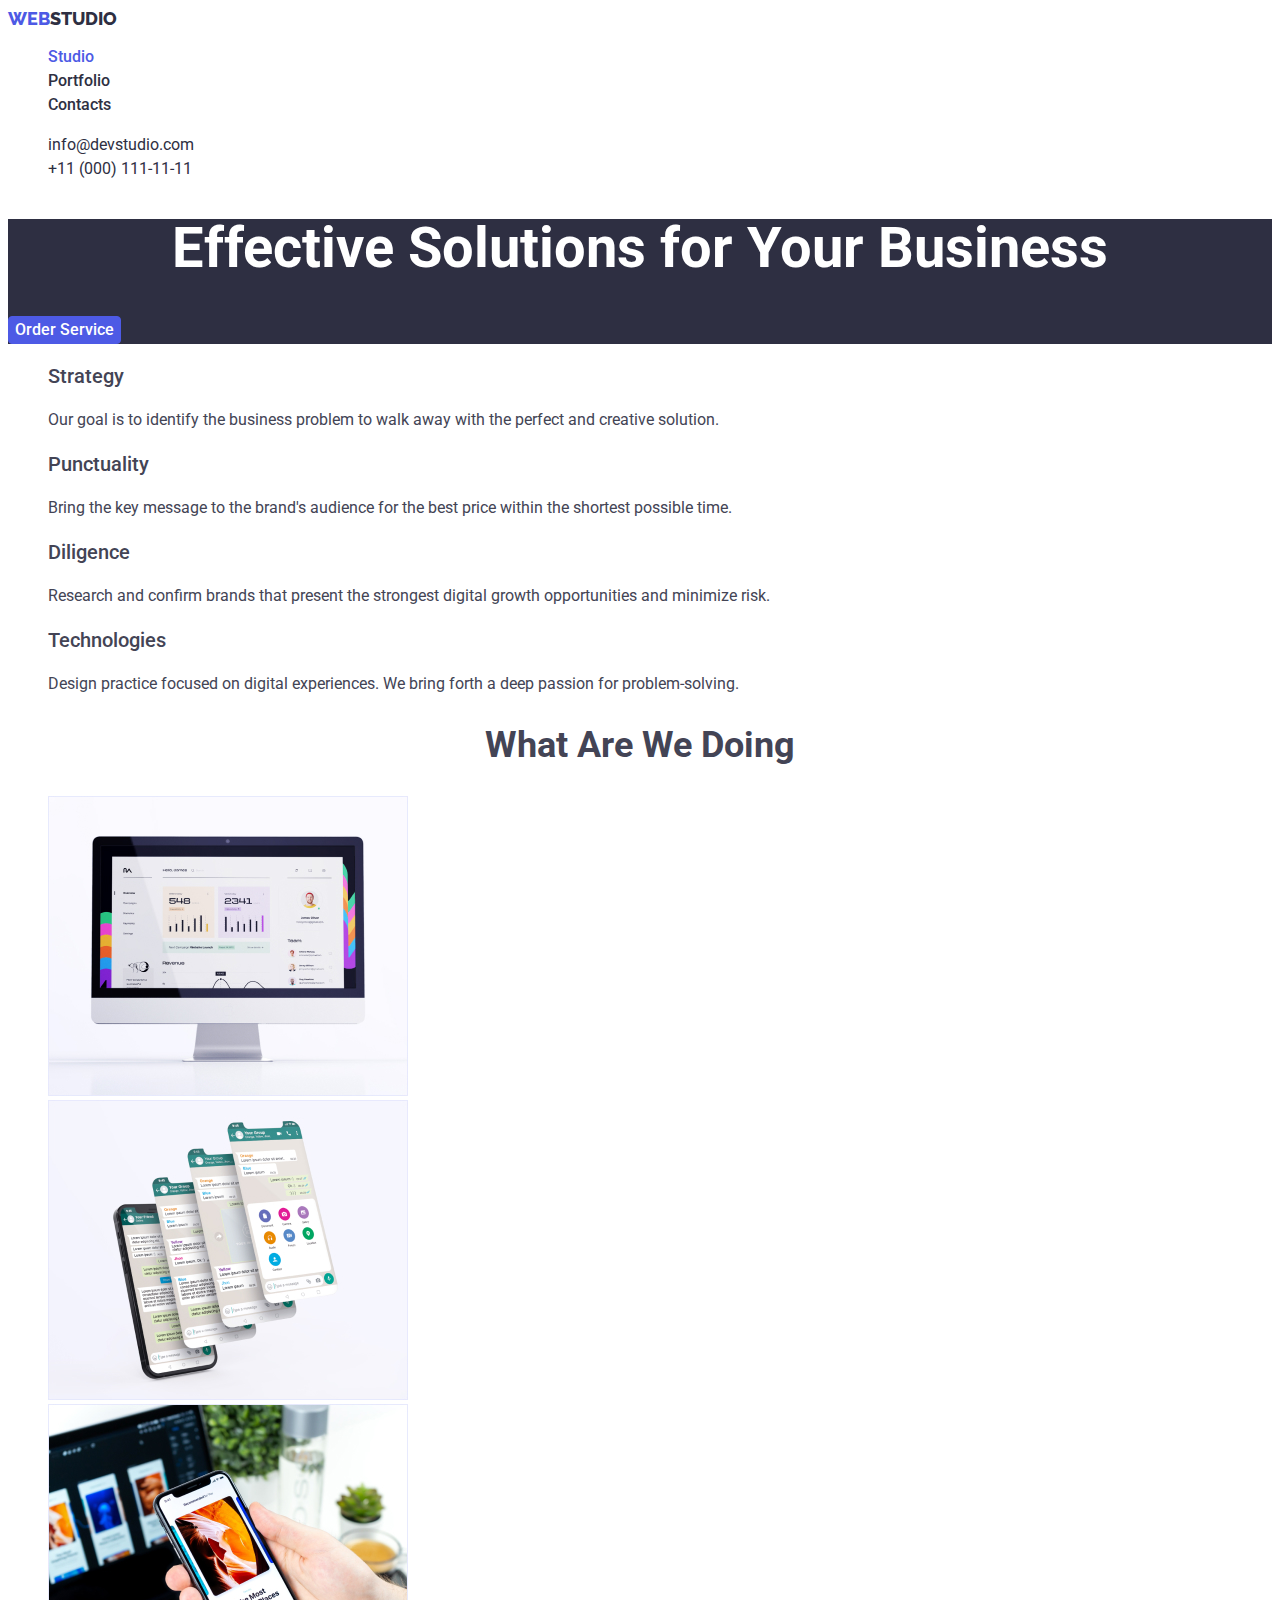
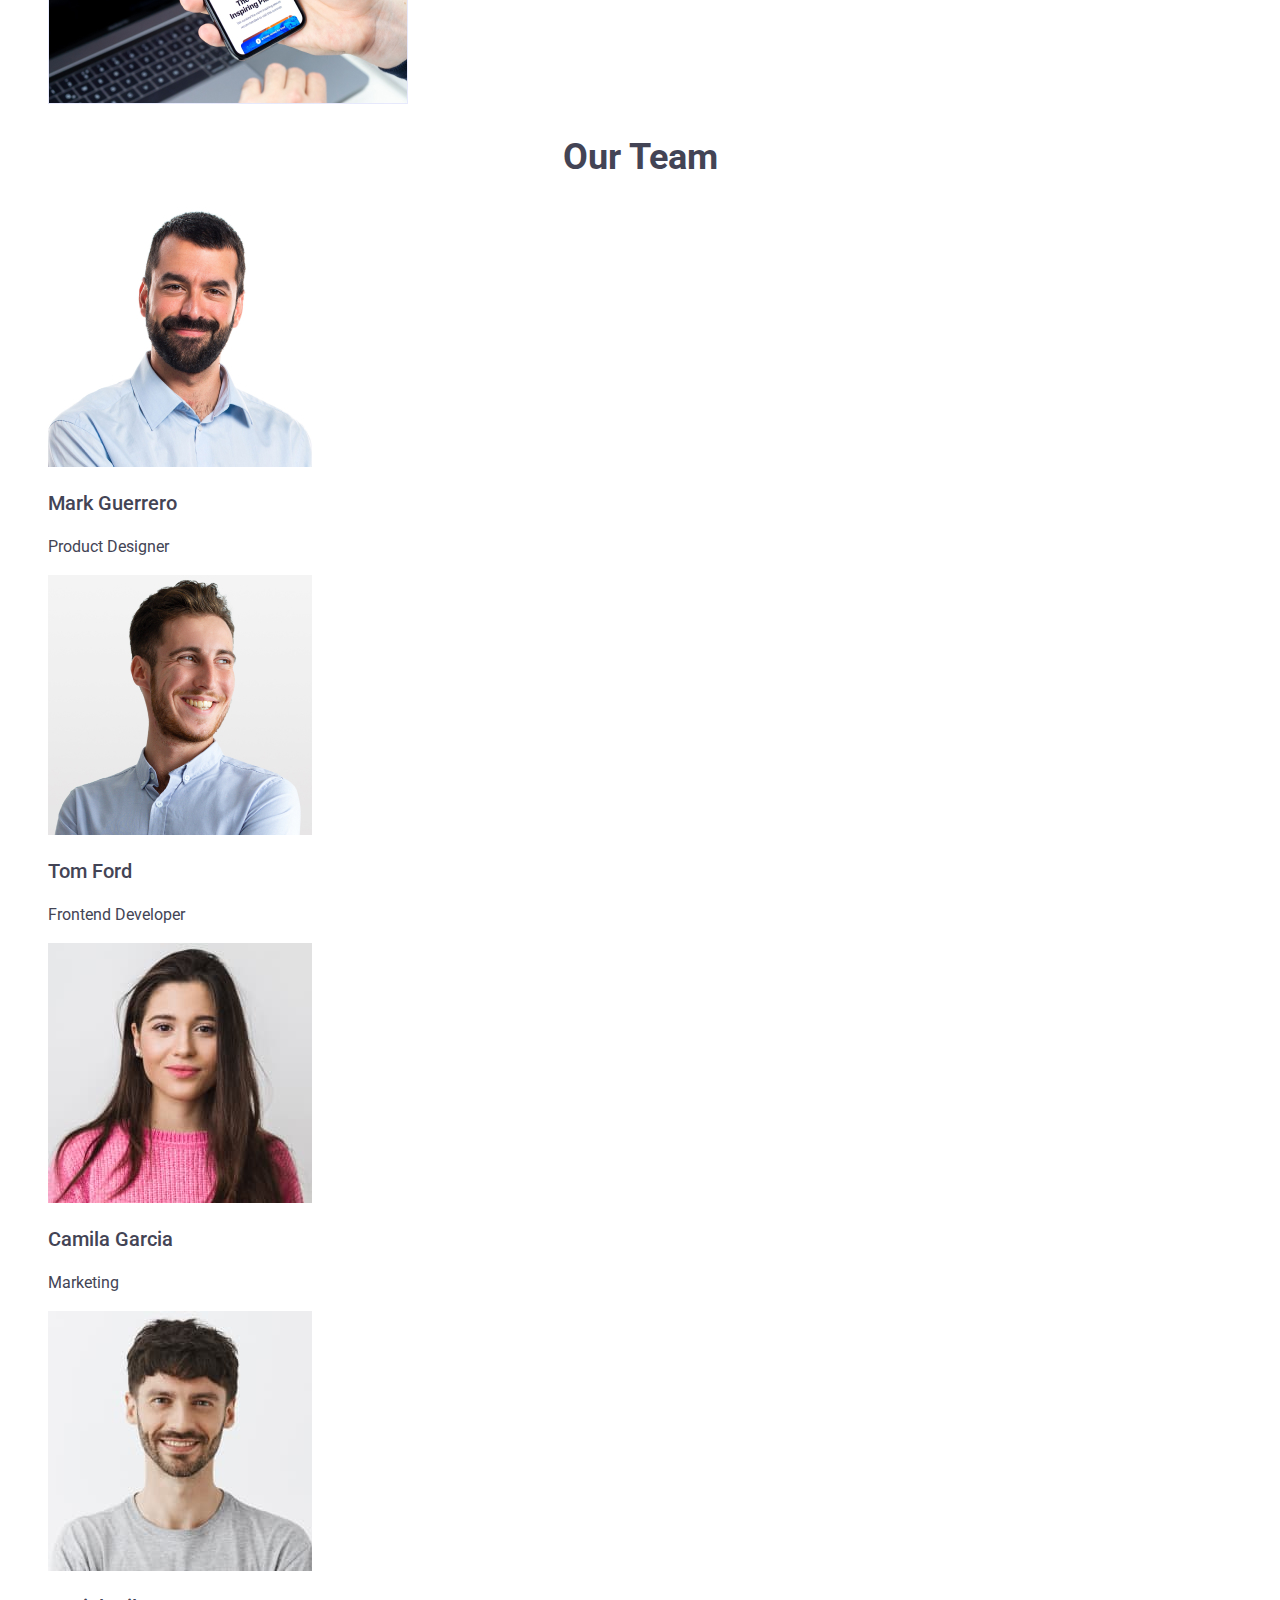
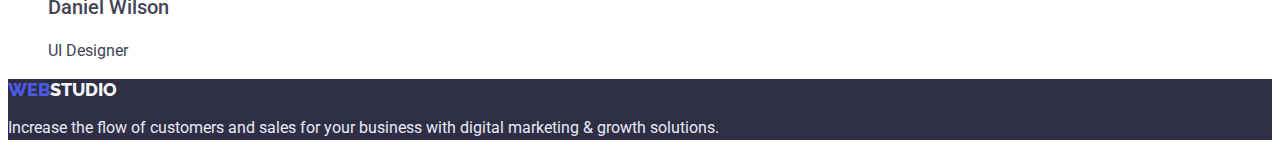
<file: index.html>
<!-- homework2 -->
<!DOCTYPE html>
<html lang="en">
<head>
    <meta charset="UTF-8">
    <meta http-equiv="X-UA-Compatible" content="IE=edge">
    <meta name="viewport" content="width=, initial-scale=1.0">
    <title>Document</title>
    <link rel="stylesheet" href="./css/styles.css">
    <link rel="preconnect" href="https://fonts.googleapis.com">
    <link rel="preconnect" href="https://fonts.gstatic.com" crossorigin>
    <link href="https://fonts.googleapis.com/css2?family=Raleway:wght@800&family=Roboto:wght@400;500;700&display=swap" rel="stylesheet">
</head>
<body class="body">
    <header class="page-header">
        <nav class="site-nav">
            <a href="./index.html" class="logo-dark"><span class="accent">Web</span>Studio</a>
        <ul class="site-nav list">
            <li>
                <a href="" class="link current">Studio</a>
            </li>
            <li>
                <a href="./portfolio.html" class="link">Portfolio</a>
            </li>
            <li>
                <a href="" class="link">Contacts</a>
            </li>
        </ul>
        </nav>
        <address class="address">
            <ul class="site-nav list">
                <li>
                    <a href="mailto:info@devstudio.com" class="header-mail link">info@devstudio.com</a>
                </li>
                <li>
                    <a href="tel:+110001111111" class ="header-tel link">+11 (000) 111-11-11</a>
                </li>
            </ul>
        </address>
    </header>
<main>

<section class="hero-index">
    <h1 class="hero-index-title">
        Effective Solutions for Your Business
    </h1>
    <button type="button" class="button">Order Service</button>
</section>

<section class="section">
    <h2 class="section-title visually-hidden">Features</h2>
    <ul class="feature-list list">
        <li>
            <h3 class="title">Strategy</h3>
            <p class="text">
                Our goal is to identify the business
                problem to walk away with the perfect and creative solution. 
            </p>
        </li>
        <li>
            <h3 class="title">Punctuality</h3>
            <p class="text">
                Bring the key message to the brand's audience for the best price within the shortest possible time.
            </p>
        </li>
        <li>
            <h3 class="title">Diligence</h3>
            <p class="text">
                Research and confirm brands that present the strongest digital growth opportunities and minimize risk.
            </p>
        </li>
        <li>
            <h3 class="title">Technologies</h3>
            <p class="text">
                Design practice focused on digital experiences. We bring forth a deep passion for problem-solving.
            </p>
        </li>
    </ul>
</section>


<section class="section">
    <h2 class="section-title">What are we doing</h2>
    <ul class="list">
        <li>
            <a href="">
                <img 
                src="./images/computer.jpg" 
                width=360
                height=300
                alt="computer">
            </a>
        </li>
        <li>
            <a href="">
                <img 
                src="./images/smartphone.jpg" 
                width=360 
                height=300 
                alt="smartphone">
            </a>
        </li>
        <li>
            <a href="">
                <img 
                src="./images/computer_and_smartphone.jpg" 
                width=360 
                height=300 
                alt="computer and smartphone"
                />
            </a>
        </li>
    </ul>
</section>

<section class="section">
    <h2 class="section-title">Our Team</h2>
    <ul class="list">
        <li>
            <img 
            src="./images/mark_guerrero.jpg" 
            alt="Photo of Mark Huerrero" 
            width="264" 
            height="260"
            />
            <h3 class="title">Mark Guerrero</h3>
            <p class="text">Product Designer</p>
        </li>
        <li>
            <img 
            src="./images/tom_ford.jpg" 
            alt="Photo of Tom Ford" 
            width="264" 
            height="260"
            />
            <h3 class="title">Tom Ford</h3>
            <p class="text">Frontend Developer</p>
        </li>
        <li>
            <img 
            src="./images/camila_garcia.jpg" 
            alt="Photo of Camila Garcia" 
            width="264" 
            height="260"
            />
            <h3 class="title">Camila Garcia</h3>
            <p class="text">Marketing</p>
        </li>
        <li>
            <img 
            src="./images/daniel_wilson.jpg" 
            alt="Photo of Daniel Wilson" 
            width="264" 
            height="260"
            />
            <h3 class="title">Daniel Wilson</h3>
            <p class="text">UI Designer</p>
        </li>
    </ul>
</section>

</main>

<footer class="footer">
    <a href="./index.html" class="logo-light"><span class="accent">Web</span>Studio</a>
    <p class="text">
        Increase the flow of customers and sales for your business with digital marketing & growth solutions.
    </p>
</footer>
    
</body>
</html>
</file>
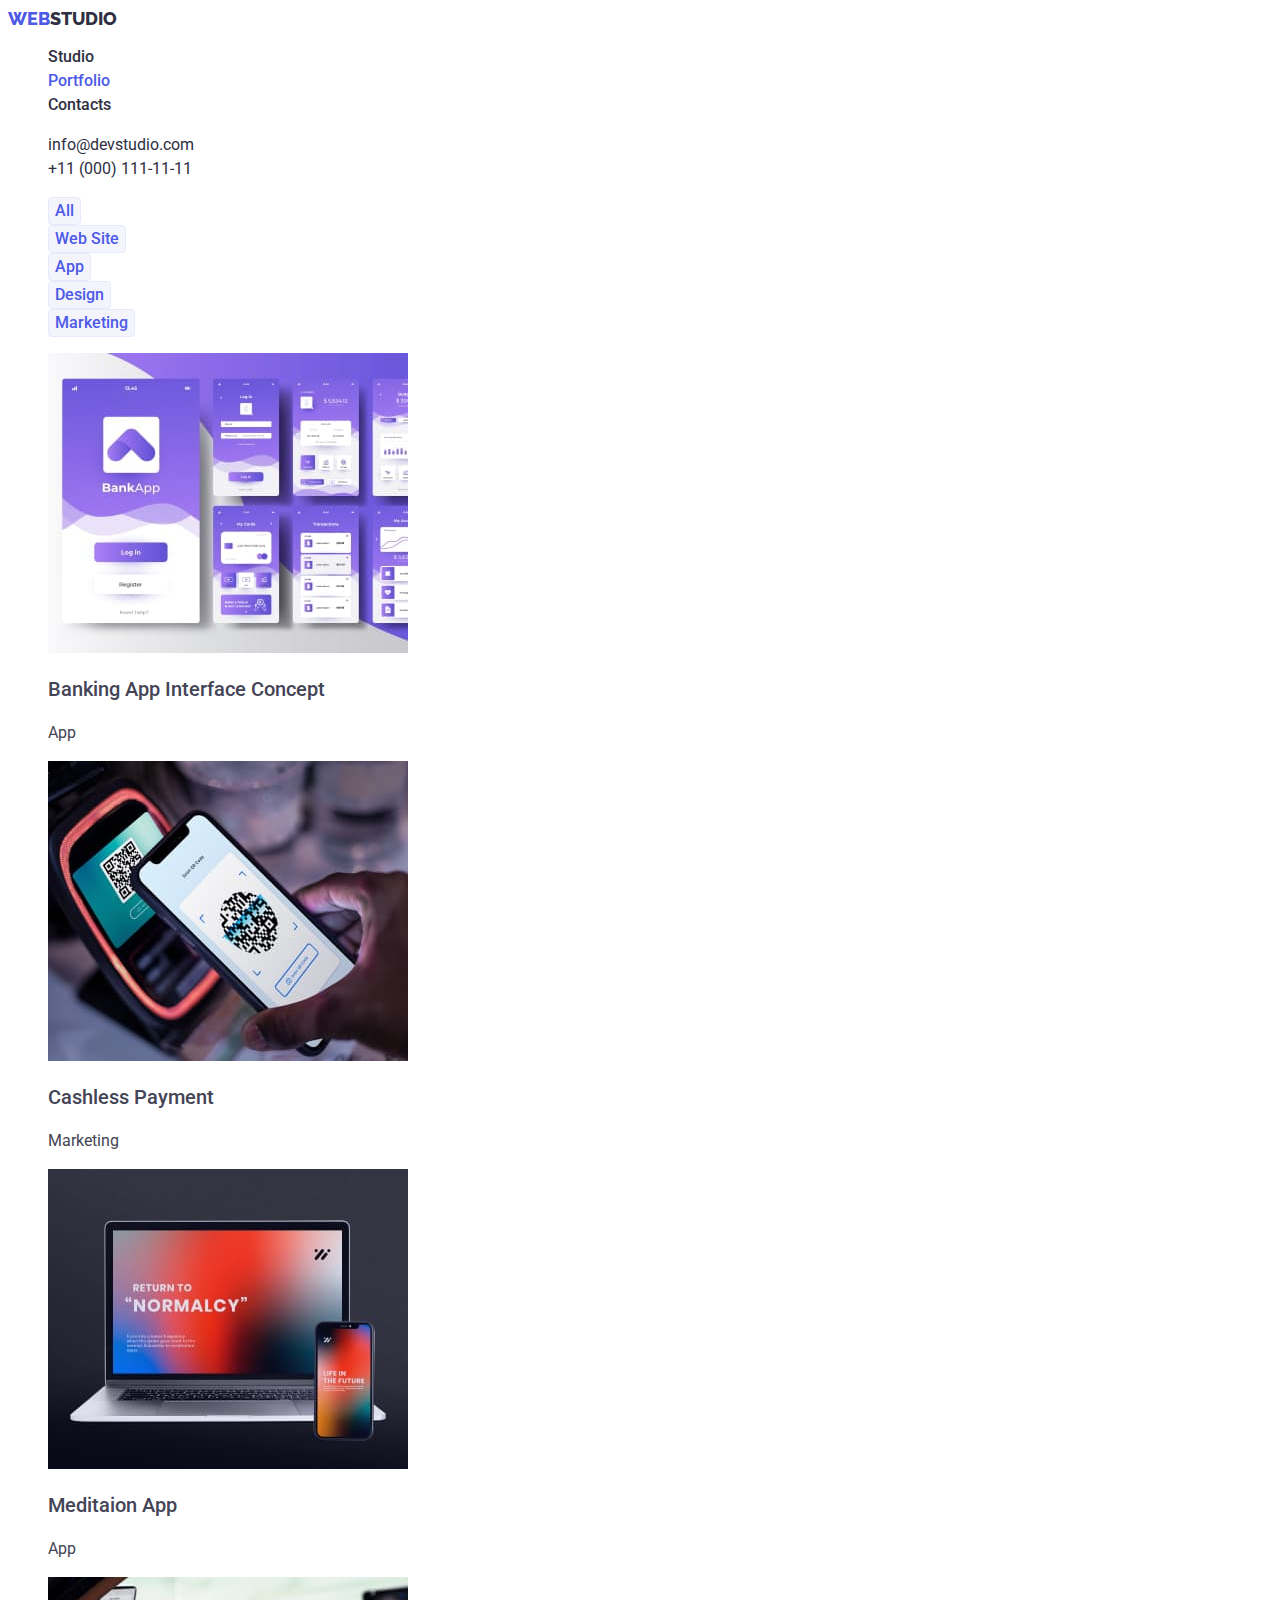
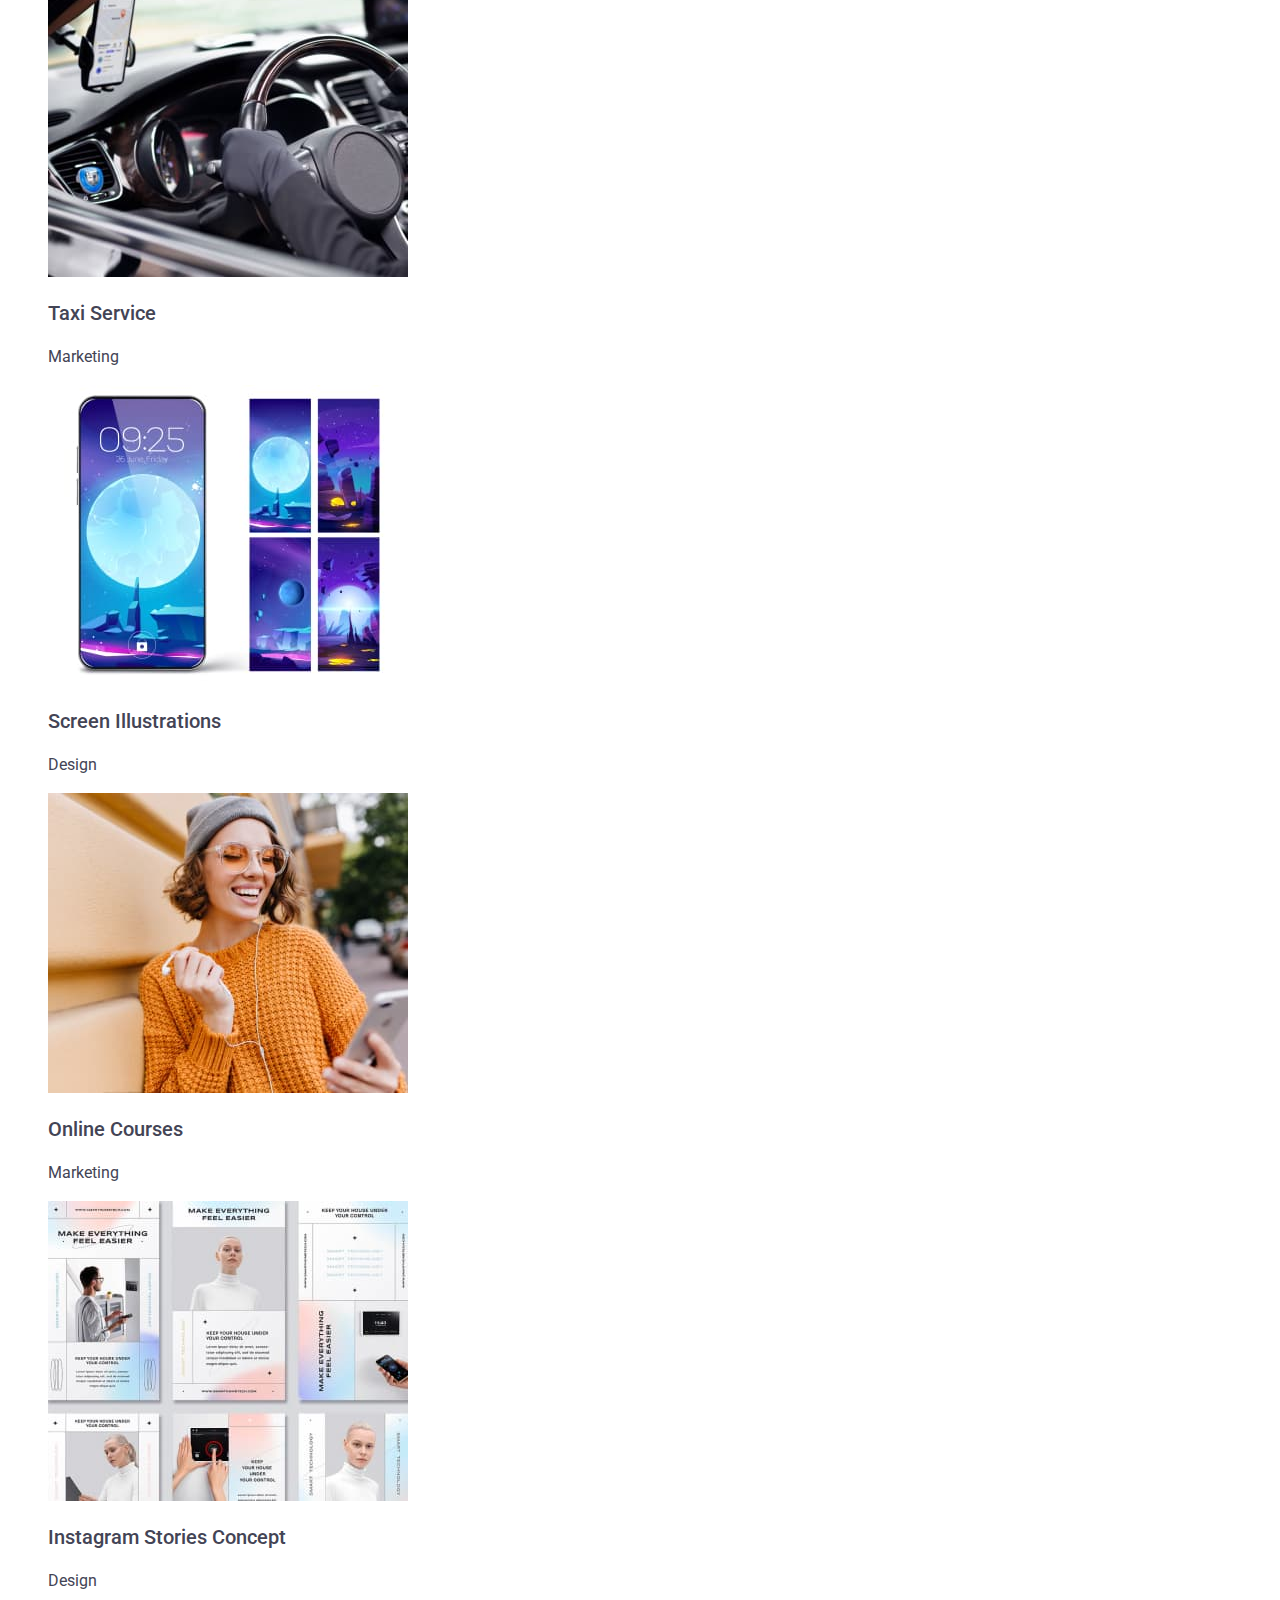
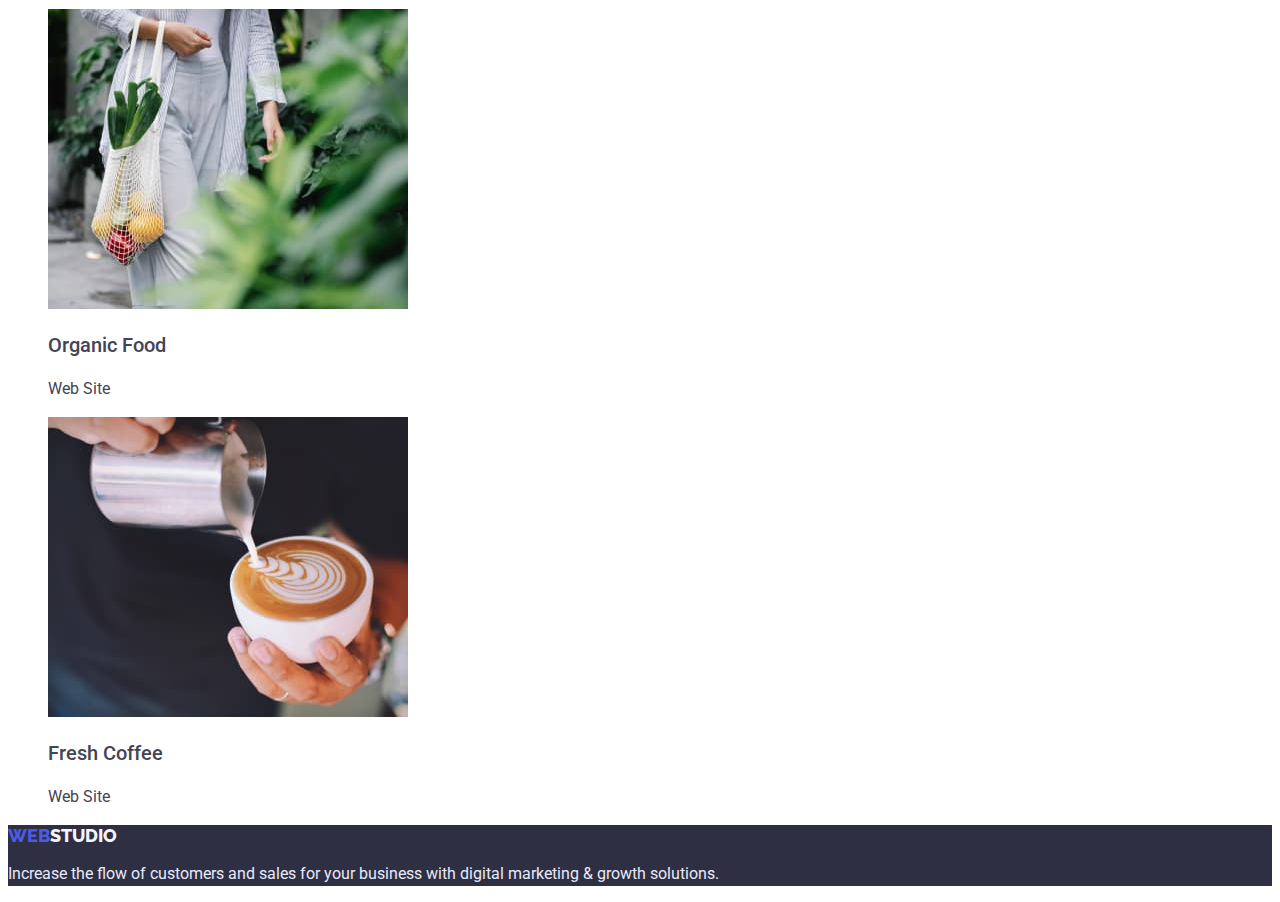
<file: portfolio.html>
<!-- homework2 -->
<!DOCTYPE html>
<html lang="en">
<head>
    <meta charset="UTF-8">
    <meta http-equiv="X-UA-Compatible" content="IE=edge">
    <meta name="viewport" content="width=, initial-scale=1.0">
    <title>Document</title>
    <link rel="stylesheet" href="./css/styles.css">
    <link rel="preconnect" href="https://fonts.googleapis.com">
    <link rel="preconnect" href="https://fonts.gstatic.com" crossorigin>
    <link href="https://fonts.googleapis.com/css2?family=Raleway:wght@800&family=Roboto:wght@400;500;700&display=swap" rel="stylesheet">
</head>
<body class="body">
    <header class="page-header">
        <nav>
        <a href="./index.html" class="logo-dark"><span class="accent">Web</span>Studio</a>
        <ul class="site-nav list">
            <li>
                <a href="./index.html" class="link">Studio</a>
            </li>
            <li>
                <a href="" class="link current">Portfolio</a>
            </li>
            <li>
                <a href="" class="link">Contacts</a>
            </li>
        </ul>
        </nav>
        <address class="address">
            <ul class="site-nav list">
                <li>
                    <a href="mailto:info@devstudio.com" class="header-mail link">info@devstudio.com</a>
                </li>
                <li>
                    <a href="tel:+110001111111" class ="header-tel link">+11 (000) 111-11-11</a>
                </li>
            </ul>
        </address>  
    </header>
<main>

<section class="portfolio">
    <h1 class="title visually-hidden">Filter buttons</h1>
    <ul class="button-list list">
        <li>
            <button 
                type="button" 
                class="filter-btn"
            >
                All
            </button>
        </li>
        <li>
            <button 
                type="button" 
                class="filter-btn"
            >
                Web Site
            </button>
        </li>
        <li>
            <button 
                type="button" 
                class="filter-btn"
            >
                App
            </button>
        </li>
        <li>
            <button 
                type="button" 
                class="filter-btn"
            >
                Design
            </button>
        </li>
        <li>
            <button 
                type="button" 
                class="filter-btn"
            >
                Marketing
            </button>
        </li>
    </ul>
    <h2 class="section-title visually-hidden">Filter images</h2>
    <ul class="filter-list list">
        <li>
            <a href="" class="link">
                <img 
                src="./images/banking_app_interface_concept.jpg"; 
                width=360;
                height=300;
                alt="banking app">
                <h3 class="title">
                    Banking App Interface Concept
                </h3>
                <p class="portfolio-text">
                    App
                </p>
<!--
                <p class="text">
                    14 Stylish and User-Friendly App Design Concepts · Task Manager App · Calorie Tracker App · Exotic Fruit Ecommerce App · Cloud Storage App
                </p>
-->
            </a>
        </li>
        <li>
            <a href="" class="link">
                <img 
                src="./images/marketing_cashless_payments.jpg" 
                width=360
                height=300
                alt="smartphone with IQ-code">
                <h3 class="title">
                    Cashless Payment
                </h3>
                <p class="portfolio-text">
                    Marketing
                </p>
<!--
                <p class="text">
                    14 Stylish and User-Friendly App Design Concepts · Task Manager App · Calorie Tracker App · Exotic Fruit Ecommerce App · Cloud Storage App
                </p>
-->
            </a>
        </li>
        <li>
            <a href="" class="link">
                <img 
                src="./images/mediation_app.jpg" 
                width=360
                height=300
                alt="mediation app">
                <h3 class="title">
                    Meditaion App
                </h3>
                <p class="portfolio-text">
                    App
                </p>
<!--
                <p class="text">
                    14 Stylish and User-Friendly App Design Concepts · Task Manager App · Calorie Tracker App · Exotic Fruit Ecommerce App · Cloud Storage App
                </p>
-->
            </a>
        </li>
        <li>
            <a href="" class="link">
                <img 
                src="./images/marketing_taxi_service.jpg" 
                width=360
                height=300
                alt="driving with app">
                <h3 class="title">
                    Taxi Service
                </h3>
                <p class="portfolio-text">
                    Marketing
                </p>
<!--
                <p class="text">
                    14 Stylish and User-Friendly App Design Concepts · Task Manager App · Calorie Tracker App · Exotic Fruit Ecommerce App · Cloud Storage App
                </p>
-->
            </a>
        </li>
        <li>
            <a href="" class="link">
                <img 
                src="./images/design_screen_illustrations.jpg" 
                width=360
                height=300
                alt="smartphone screen illustrations">
                <h3 class="title">
                    Screen Illustrations
                </h3>
                <p class="portfolio-text">
                    Design
                </p>
<!--
                <p class="text">
                    14 Stylish and User-Friendly App Design Concepts · Task Manager App · Calorie Tracker App · Exotic Fruit Ecommerce App · Cloud Storage App
                </p>
-->
            </a>
        </li>
        <li>
            <a href="" class="link">
                <img 
                src="./images/marketing_online_courses.jpg" 
                width=360
                height=300
                alt="smiling girl with smartphone and earphones">
                <h3 class="title">
                    Online Courses
                </h3>
                <p class="portfolio-text">
                    Marketing
                </p>
<!--
                <p class="text">
                    14 Stylish and User-Friendly App Design Concepts · Task Manager App · Calorie Tracker App · Exotic Fruit Ecommerce App · Cloud Storage App
                </p>
-->
            </a>
        </li>
        <li>
            <a href="" class="link">
                <img 
                src="./images/design_instagram_stories_consept.jpg" 
                width=360
                height=300
                alt="banking app">
                <h3 class="title">
                    Instagram Stories Concept
                </h3>
                <p class="portfolio-text">
                    Design
                </p>
<!--
                <p class="text">
                    14 Stylish and User-Friendly App Design Concepts · Task Manager App · Calorie Tracker App · Exotic Fruit Ecommerce App · Cloud Storage App
                </p>
-->
            </a>
        </li>
        <li>
            <a href="" class="link">
                <img 
                src="./images/web_site_organic_food.jpg" 
                width=360
                height=300
                alt="woman with fruits and vegetables in a bag">
                <h3 class="title">
                    Organic Food
                </h3>
                <p class="portfolio-text">
                    Web Site
                </p>
<!--
                <p class="text">
                    14 Stylish and User-Friendly App Design Concepts · Task Manager App · Calorie Tracker App · Exotic Fruit Ecommerce App · Cloud Storage App
                </p>
-->
            </a>
        </li>
        <li>
            <a href="" class="link">
                <img 
                src="./images/web_site_fresh_coffee.jpg" 
                width=360
                height=300
                alt="making fresh coffee">
                <h3 class="title">
                    Fresh Coffee
                </h3>
                <p class="portfolio-text">
                    Web Site
                </p>
<!--
                <p class="text">
                    14 Stylish and User-Friendly App Design Concepts · Task Manager App · Calorie Tracker App · Exotic Fruit Ecommerce App · Cloud Storage App
                </p>
-->
            </a>
        </li>
        
    </ul>
</section>

</main>

<footer class="footer">
    <a href="./index.html" class="logo-light"><span  class="accent">Web</span>Studio</a>
    <p class="text">
        Increase the flow of customers and sales for your business with digital marketing & growth solutions.
    </p>
</footer>
    
</body>
</html>
</file>
<file: css/styles.css>
/*
Colors
1) Primary Brend #4D5AE5;
2) Pressed state #404BBF;
3) Dark #2E2F42;
4) Success #31D0AA;
5) Text #434455;
6) Subtle text #8E8F99;
7) Accent: #E7E9FC;
8) Light #F4F4FD;
9) Modal overlay #2E2F42;
10) Hero background #2E2F42;
*/


:root {
    --primary-brend: #4D5AE5;
    --pressed-state: #404BBF;
    --dark: #2E2F42;
    --success: #31D0AA;
    --text: #434455;
    --subtle text: #8E8F99;
    --accent: #E7E9FC;
    --light: #F4F4FD;
    --white: #FFFFFF;
}


body {
background-color: var(--white);
color: var(--text);
font-family: Roboto, sans-serif;
}

.list {
    list-style: none;
}

.link {
text-decoration: none;
}

.visually-hidden {
position: absolute;
width: 1px;
height: 1px;
margin: -1px;
border: 0;
padding: 0;
white-space: nowrap;
clip-path: inset(100%);
clip: rect(0 0 0 0);
overflow: hidden;
}

h1, 
h2, 
h3, 
h4, 
h5, 
h6 {
color: var(--text);
}

.accent {
    color: var(--primary-brend);
}

.logo-dark {
color:var(--dark);
font-family: Raleway;
font-size: 18px;
font-weight: 800;
line-height: 1,33;
letter-spacing: 0.03;
text-decoration: none;
text-transform: uppercase;
}

.logo-dark:hover,
.logo-dark:focus {
color: var(--pressed-state);
}

.logo-light {
color:var(--light);
font-family: Raleway;
font-size: 18px;
font-weight: 800;
line-height: 1,33;
letter-spacing: 0.03;
text-decoration: none;
text-transform: uppercase
}

.logo-light:hover,
.logo-light:focus {
    color: var(--pressed-state)
}

/* site-nav */
.site-nav .link {
color: var(--dark);
font-family: 'Roboto';
font-style: normal;
font-weight: 500;
font-size: 16px;
line-height: 1.5;
text-decoration: none;
}


.site-nav .link:hover, 
.site-nav .link:focus {
color: var(--pressed-state);
}

.site-nav .link.current {
color: var(--primary-brend);
}

.address .link {
color: var(--dark);
font-family: 'Roboto';
font-style: normal;
font-weight: 400;
font-size: 16px;
line-height: 1.5;
text-decoration: none;
}

/* hero */
.hero-index {
background-color: var(--dark);
}

.portfolio {
background-color: var(--white);
}


.hero-index-title {
font-style: inherit;

/* Header 1 */

font-family: 'Roboto';
font-weight: 700;
font-size: 56px;
line-height: 1.07;
/* or 107% */

text-align: center;
letter-spacing: 0.2;

color: var(--white);

}

/* section */

.section-title {
color: var(--text);
font-family: 'Roboto';
font-style: normal;
font-weight: 700;
font-size: 36px;
line-height: 1.11;
text-align: center;
letter-spacing: 0.2;
text-transform: capitalize;
}

.title {
font-family: 'Roboto';
font-style: normal;
font-weight: 500;
font-size: 20px;
line-height: 1.2;
letter-spacing: 0.2;
color:var(--text);
}

/* footer */
.footer {
background-color:var(--dark);
color:var(--accent);
}

/* features */
.feature-list .title {
color:var(--text);
}


/* Button */
.button {
color: var(--white);
text-decoration: none;
background: var(--primary-brend);
border: 1px solid var(--primary-brend);
border-radius: 4px;
font-family: 'Roboto';
font-style: normal;
font-weight: 500;
font-size: 16px;
line-height: 1.5;
letter-spacing: 0.04;
}

.button:hover,
.button:focus {
background-color: var(--pressed-state);
box-shadow: 0px 4px 4px rgba(0, 0, 0, 0.15);
}

.filter-btn {
box-sizing: border-box;
color: var(--primary-brend);
text-decoration: none;
background: var(--light);
border: 1px solid var(--accent);
border-radius: 4px;
font-family: 'Roboto';
font-style: normal;
font-weight: 500;
font-size: 16px;
line-height: 1.5;
letter-spacing: 0.04;
}


.filter-btn:hover,
.filter-btn:focus {
color: var(--white);
background-color: var(--pressed-state);
box-shadow: 0px 4px 4px rgba(0, 0, 0, 0.15);
}
/* paragraph */

.text {
font-weight: 400;
font-size: 16px;
line-height: 1.5;
letter-spacing: 0.2;
}

.portfolio-text {
color: var(--text);
font-weight: 400;
font-size: 16px;
line-height: 1.5;
letter-spacing: 0.2;
}

.portfolio-text:hover {
color: var(--text);
}
</file>
